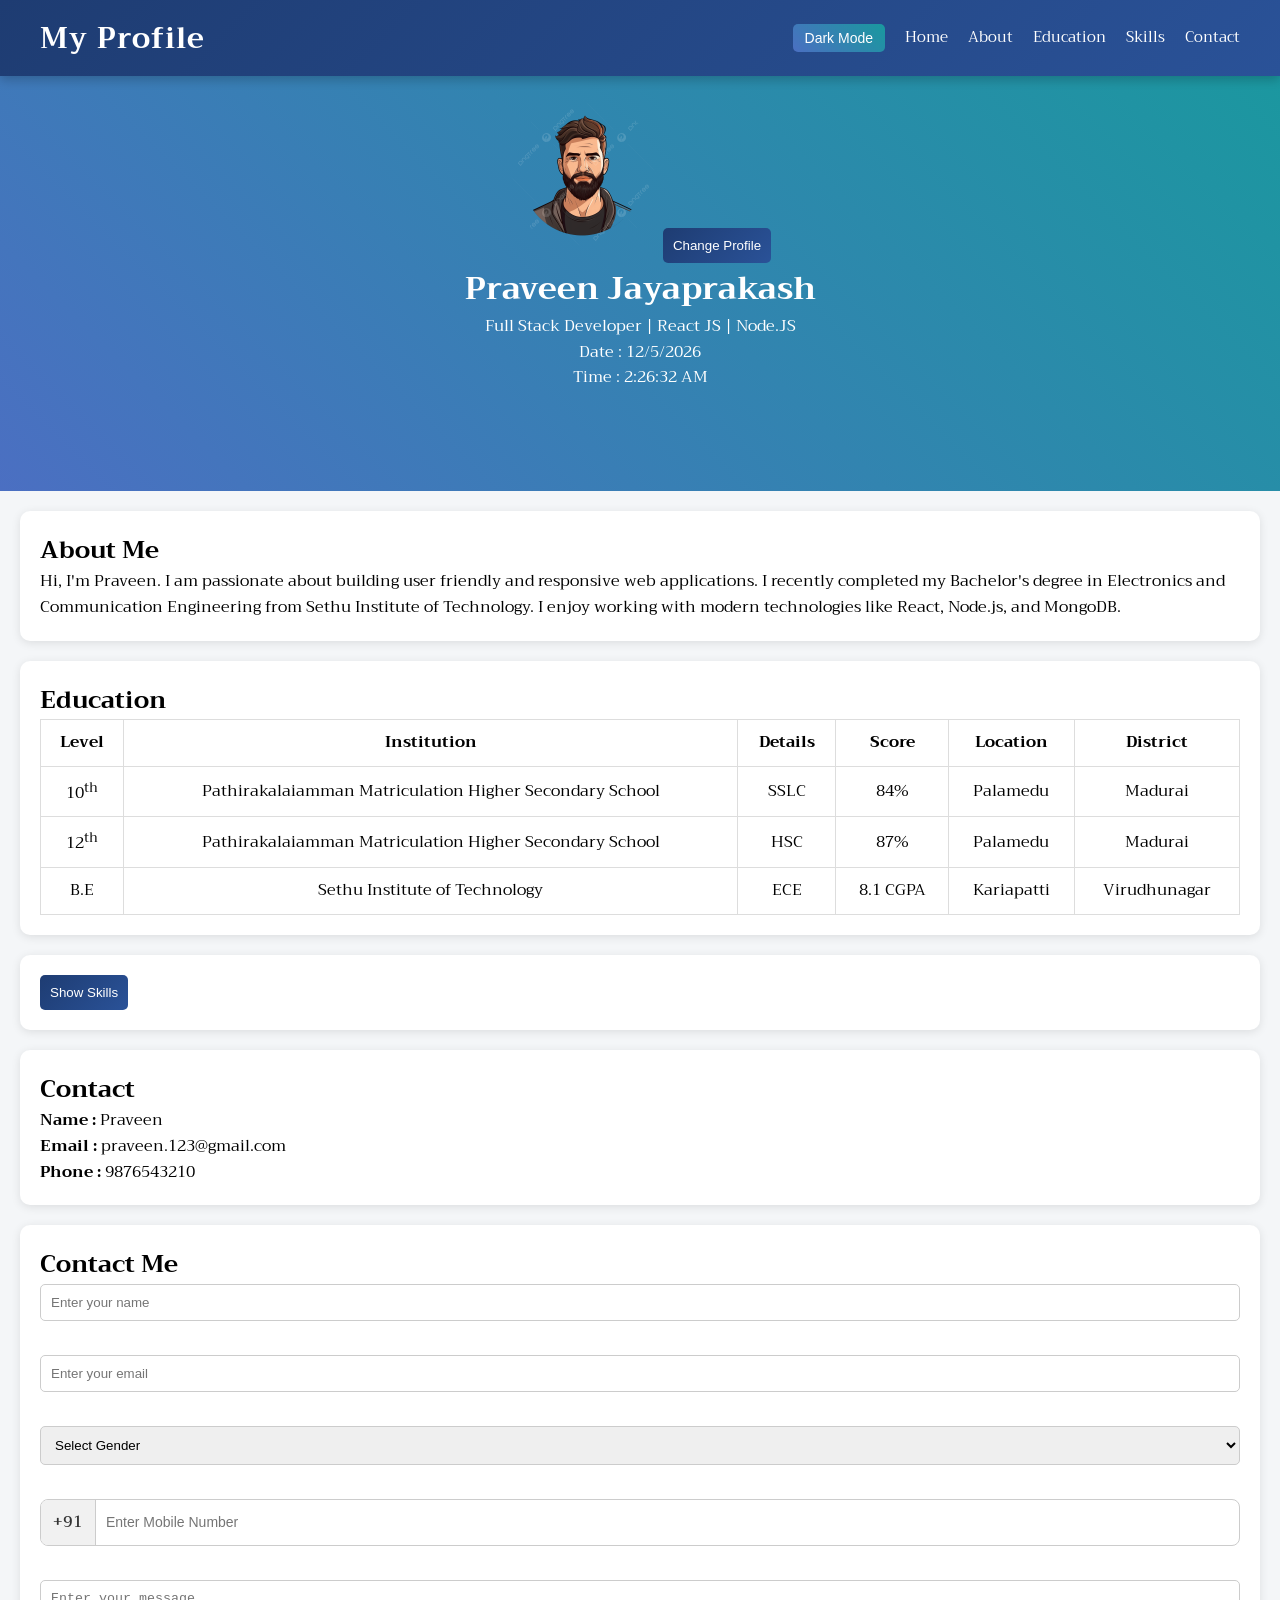
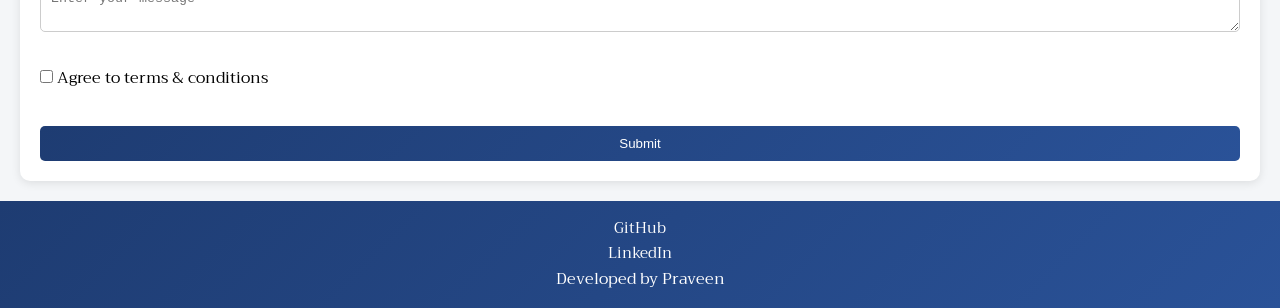
<file: profilepage/index.html>
<!DOCTYPE html>
<html lang="en">

<head>
    <meta charset="UTF-8">
    <meta name="viewport" content="width=device-width, initial-scale=1.0">
    <title>Praveen Jayaprakash | Profilepage</title>
    <link rel="icon" type="image/png" href="./assets/avatar.png">
    <link rel="stylesheet" href="./style.css">
    <link rel="stylesheet" href="https://fonts.googleapis.com/css?family=Trirong">
</head>

<body id="body">

    <!-- header -->
    <header>
        <!-- navbar -->
        <nav class="navbar">
            <h2>
                <a href="#hero">My Profile</a>
            </h2>

            <!-- toggle button -->
            <input type="checkbox" id="menu-toggle">

            <label for="menu-toggle" class="menu-icon">
                <span></span>
                <span></span>
                <span></span>
            </label>

            <ul>
                <li>
                    <button onclick="changemode()" id="darkmodebutton">Dark Mode</button>
                </li>
                <li><a href="#hero">Home</a></li>
                <li><a href="#about">About</a></li>
                <li><a href="#education">Education</a></li>
                <li><a href="#skills">Skills</a></li>
                <li><a href="#contact">Contact</a></li>
            </ul>
        </nav>

        <!-- hero -->
        <div class="hero" id="hero">
            <img src="./assets/avatar.png" alt="Profile image" class="avatar" id="avatarimage">
            <button onclick="changeprofile()">Change Profile</button>
            <h1>Praveen Jayaprakash</h1>
            <p>Full Stack Developer | React JS | Node.JS</p>
            <p>
                Date : <span id="date"></span>
            </p>
            <p>
                Time : <span id="time"></span>
            </p>
        </div>
    </header>

    <!-- about -->
    <section class="card" id="about">
        <h2>About Me</h2>
        <p>
            Hi, I'm Praveen. I am passionate about building user friendly and responsive web applications.
            I recently completed my Bachelor's degree in Electronics and Communication Engineering from
            Sethu Institute of Technology. I enjoy working with modern technologies like React, Node.js,
            and MongoDB.
        </p>
    </section>

    <!-- education -->
    <section class="card" id="education">
        <h2>Education</h2>
        <div class="table-container">
            <table>
                <tr>
                    <th>Level</th>
                    <th>Institution</th>
                    <th>Details</th>
                    <th>Score</th>
                    <th>Location</th>
                    <th>District</th>
                </tr>
                <tr>
                    <td>10<sup>th</sup></td>
                    <td>Pathirakalaiamman Matriculation Higher Secondary School</td>
                    <td>SSLC</td>
                    <td>84%</td>
                    <td>Palamedu</td>
                    <td>Madurai</td>
                </tr>
                <tr>
                    <td>12<sup>th</sup></td>
                    <td>Pathirakalaiamman Matriculation Higher Secondary School</td>
                    <td>HSC</td>
                    <td>87%</td>
                    <td>Palamedu</td>
                    <td>Madurai</td>
                </tr>
                <tr>
                    <td>B.E</td>
                    <td>Sethu Institute of Technology</td>
                    <td>ECE</td>
                    <td>8.1 CGPA</td>
                    <td>Kariapatti</td>
                    <td>Virudhunagar</td>
                </tr>
            </table>
        </div>
    </section>

    <!-- skills -->
    <section class="card">
        <button onclick="toggleskills();" id="skillbutton">Show Skills</button>
    </section>
    <section class="card" id="skills">
        <h2>Skills</h2>
        <div class="skills">
            <div>
                <h3>Frontend</h3>
                <p>HTML, CSS, JavaScript, React JS</p>
            </div>
            <div>
                <h3>Backend</h3>
                <p>Node.JS, Express.JS</p>
            </div>
            <div>
                <h3>Database</h3>
                <p>MySQL, MongoDB</p>
            </div>
        </div>
    </section>

    <!-- contact -->
    <section class="card" id="contact">
        <h2>Contact</h2>
        <p><strong>Name :</strong> Praveen</p>
        <p><strong>Email :</strong> praveen.123@gmail.com</p>
        <p><strong>Phone :</strong> 9876543210</p>
    </section>

    <!-- help form -->
    <section class="card">
        <h2>Contact Me</h2>
        <form id="contactform">

            <input type="text" placeholder="Enter your name" id="name">
            <small class="error" id="nameerror"></small>

            <input type="email" placeholder="Enter your email" id="email">
            <small class="error" id="emailerror"></small>

            <select id="gender">
                <option value="">Select Gender</option>
                <option>Male</option>
                <option>Female</option>
            </select>
            <small class="error" id="gendererror"></small>

            <div class="parentmobile">
                <span class="code">+91</span>
                <input type="tel" placeholder="Enter Mobile Number" id="mobile" maxlength="10">
            </div>
            <small class="error" id="mobileerror"></small>


            <textarea placeholder="Enter your message" id="message"></textarea>
            <small class="error" id="messageerror"></small>

            <label>
                <input type="checkbox" id="terms"> Agree to terms & conditions
            </label>
            <small class="error" id="termserror"></small>

            <button type="submit">Submit</button>

        </form>
    </section>

    <!-- footer -->
    <footer>
        <ul>
            <li><a href="https://github.com/dashboard" target="_blank">GitHub</a></li>
            <li><a href="https://www.linkedin.com/in/praveen-j19/" target="_blank">LinkedIn</a></li>
        </ul>
        <p>Developed by Praveen</p>
    </footer>
    <script src="./script.js"></script>

</body>

</html>
</file>
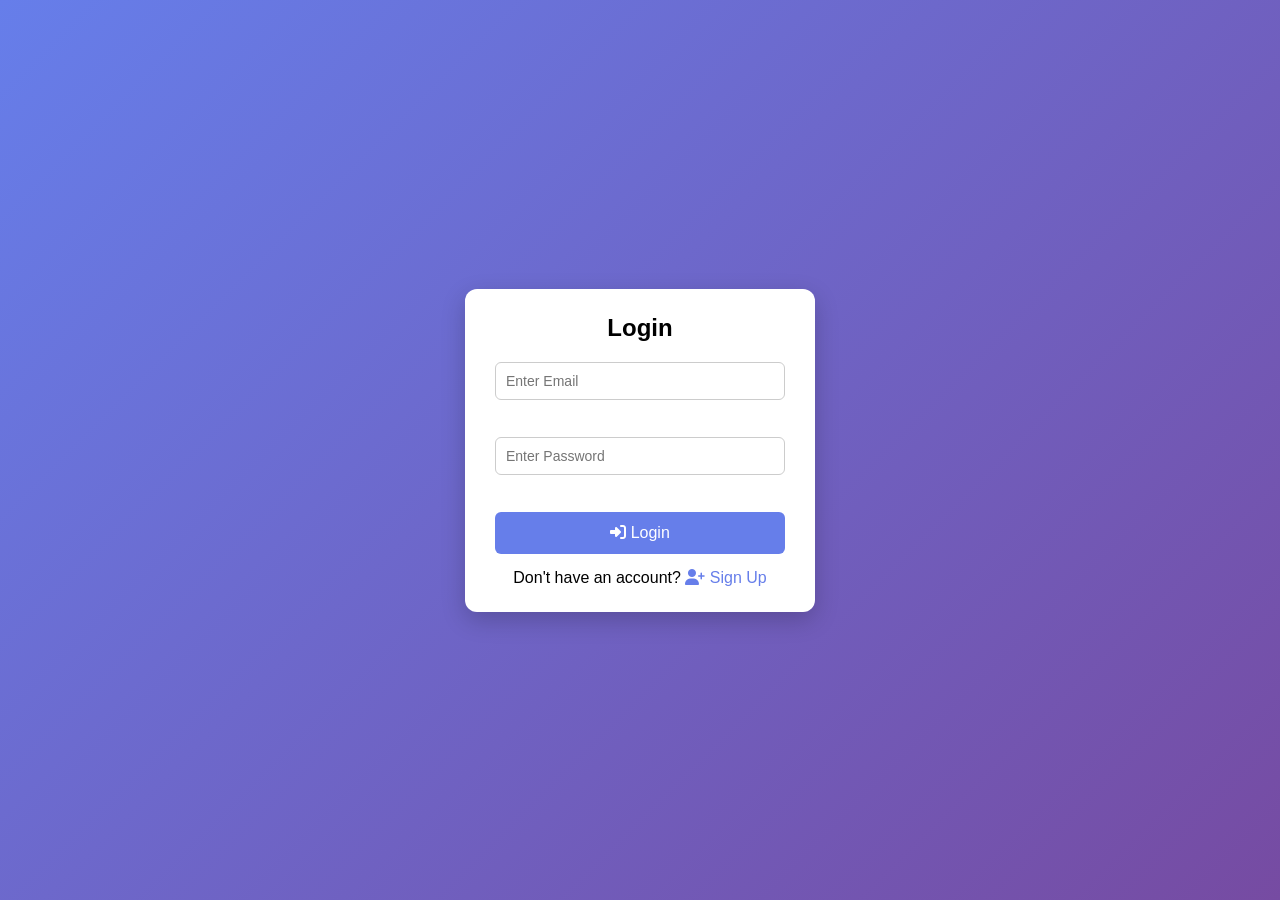
<file: signup_and_login/add/index.html>
<!DOCTYPE html>
<html lang="en">

<head>
    <meta charset="UTF-8">
    <meta name="viewport" content="width=device-width, initial-scale=1.0">
    <!-- external css -->
    <link rel="stylesheet" href="./style.css">
    
    <title>Add New Page</title>
</head>

<body>

    <!-- main container -->
    <div class="main">
        <h2>Add New User</h2>

        <!-- form -->
        <form id="addForm" novalidate>

            <!-- first name -->
            <div>
                <input type="text" placeholder="First Name" id="firstName">
            </div>
            <p id="firstNameError"></p>

            <!-- last name -->
            <div>
                <input type="text" placeholder="Last Name" id="lastName">
            </div>
            <p id="lastNameError"></p>

            <!-- email -->
            <div>
                <input type="email" placeholder="Email" id="email">
            </div>
            <p id="emailError"></p>

            <!-- mobile number -->
            <div>
                <label for="mobile">+1</label>
                <input type="tel" placeholder="Mobile" id="mobile">
            </div>
            <p id="mobileError"></p>

            <!-- shift selection -->
            <div>
                <select id="shift">
                    <option value="">Select Shift</option>
                    <option value="AM">AM</option>
                    <option value="PM">PM</option>
                </select>
            </div>
            <p id="shiftError"></p>

            <!-- gender selection -->
            <div>
                <select id="gender">
                    <option value="">Select Gender</option>
                    <option value="Male">Male</option>
                    <option value="Female">Female</option>
                </select>
            </div>
            <p id="genderError"></p>

            <!-- role / job Title -->
            <div>
                <input type="text" placeholder="Job Title / Role" id="role">
            </div>
            <p id="roleError"></p>

            <!-- password -->
            <div>
                <input type="password" placeholder="Password" id="password">
            </div>
            <p id="passwordError"></p>

            <!-- confirm-password -->
            <div>
                <input type="password" placeholder="Confirm Password" id="confirmPassword">
            </div>
            <p id="confirmPasswordError"></p>

            <!-- terms -->
            <div class="mainTerms">
                <div class="termsRow">
                    <input type="checkbox" id="terms">
                    <label for="terms">Terms & Conditions</label>
                </div>
                <p id="termsError"></p>
            </div>

            <!-- submit button -->
            <button type="submit">Add</button>
        </form>

        <!-- link -->
        <div class="link">
            <a href="/signup_and_login/dashboard/index.html">Go To User Dashboard</a>
        </div>
    </div>

    <!-- external js -->
    <script src="./script.js"></script>
</body>

</html>
</file>
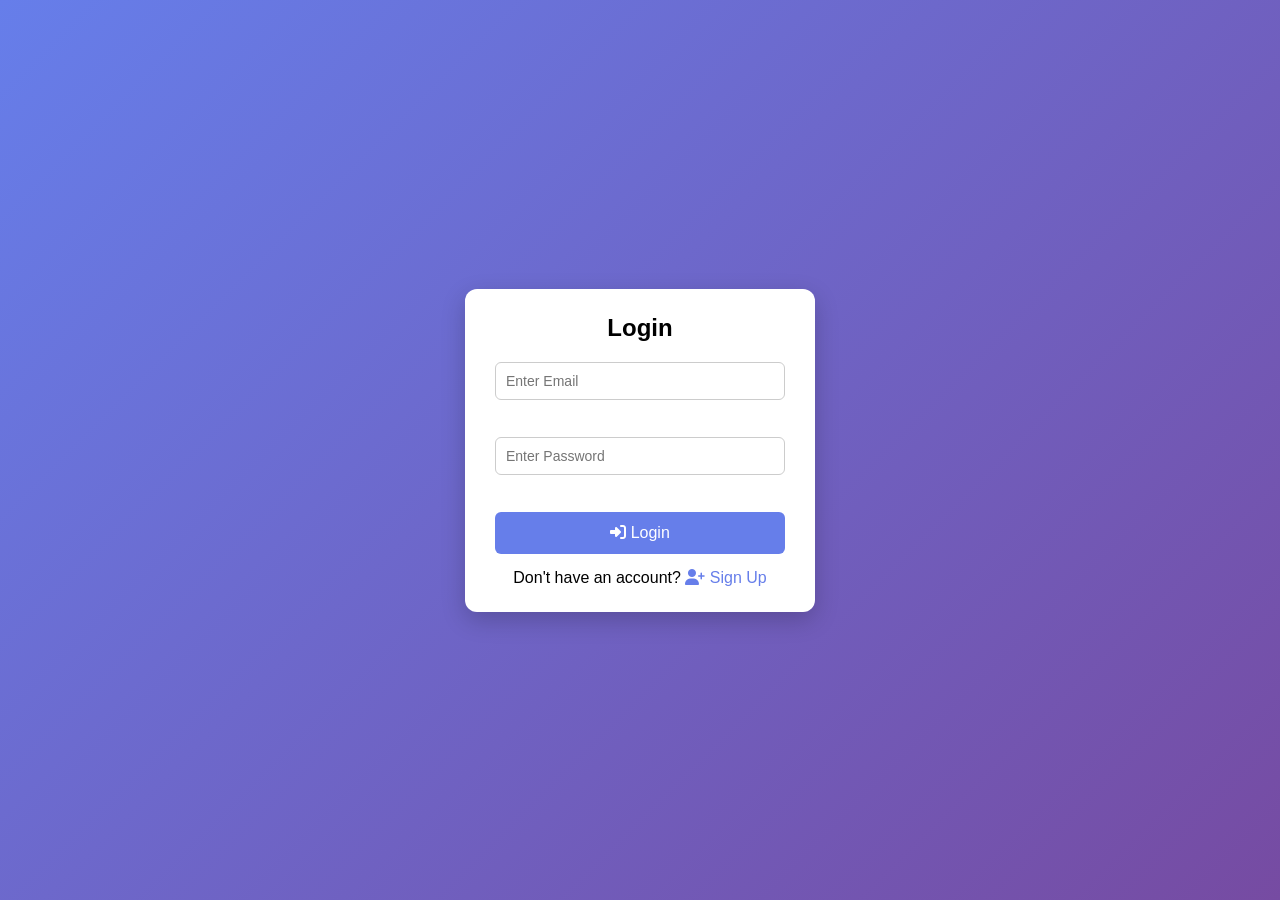
<file: signup_and_login/dashboard/index.html>
<!DOCTYPE html>
<html lang="en">

<head>
    <meta charset="UTF-8">
    <meta name="viewport" content="width=device-width, initial-scale=1.0">
    <title>User Management System</title>
    <!-- fontawesome link -->
    <link rel="stylesheet" href="https://cdnjs.cloudflare.com/ajax/libs/font-awesome/6.5.0/css/all.min.css">
    <!-- external css -->
    <link rel="stylesheet" href="./style.css">
</head>

<body>
    <!-- total container -->
    <div class="container">
        <!-- headerRow -->
        <header class="headerRow">
            <!-- welcomeMessage -->
            <h2 id="welcomeMessage">
                
            </h2>
            <!-- logoutButton -->
            <button id="logoutButton">
                <i class="fa-solid fa-right-from-bracket"></i> Logout
            </button>
        </header>

        <!-- topBar -->
        <div class="topBar">
            <div class="left">
                <!-- addUserButton -->
                <button id="addUserButton">
                    <i class="fa-solid fa-plus"></i> Add New User
                </button>
            </div>

            <div class="center">
                <div class="inputGroup">
                    <i class="fa-solid fa-magnifying-glass"></i>
                    <input type="search" placeholder="Search by Name, Email, or Mobile Number" id="search">
                </div>

                <!-- selectShift -->
                <select id="selectShift">
                    <option value="">All Shifts</option>
                    <option value="AM">AM Shift</option>
                    <option value="PM">PM Shift</option>
                </select>

                <!-- selectGender -->
                <select id="selectGender">
                    <option value="">All Genders</option>
                    <option value="Male">Male</option>
                    <option value="Female">Female</option>
                </select>

                <!-- selectSort -->
                <div class="dropdown">
                    <button class="dropdownButton" id="dropdownButton">
                        <i class="fa-solid fa-filter"></i>
                        Sort By
                    </button>

                    <div id="dropdownContent" class="dropDownContent">
                        <label>
                            <input type="checkbox" value="nameAscending"> Name Ascending
                        </label>
                        <label>
                            <input type="checkbox" value="nameDescending"> Name Descending
                        </label>
                        <label>
                            <input type="checkbox" value="emailAscending"> Email Ascending
                        </label>
                        <label>
                            <input type="checkbox" value="emailDescending"> Email Descending
                        </label>
                    </div>
                </div>

                <!-- buttonGroup -->
                <div class="buttonGroup">
                    <button id="searchButton">Apply</button>
                    <button id="clearButton">Clear</button>
                </div>
            </div>
        </div>
        <!-- noData (comes as dynamic) -->
        <h2 id="noData"></h2>

        <!-- cardContainer -->
        <div id="userList" class="cardContainer"></div>
        <!-- pagination -->
        <div id="pagination"></div>
    </div>


    <!-- delete confimation modal -->
    <div id="mainModal" class="mainModal">
        <div class="modalContent">

            <div class="modalHeader">
                <h2>Delete Confirmation</h2>
            </div>

            <div class="modalBody">
                <h3>Are You Sure Want to Delete ?</h3>
            </div>

            <div class="modalFooter">
                <button id="okModalButton">Ok</button>
                <button id="closeModalButton">Close</button>
            </div>

        </div>
    </div>

    <!-- View Modal -->

    <!-- Modal -->
    <div id="userModal" class="userModal">
        <div class="contentModal">

            <div class="headerModal">
                <h2>User Details</h2>
            </div>

            <div class="userModalBody" id="userModalBody">
                <!-- user data comes from dynamic -->
            </div>

            <div class="footerModal">
                <button id="modalClose">Close</button>
            </div>

        </div>
    </div>
    <script src="./script.js"></script>
</body>

</html>
</file>
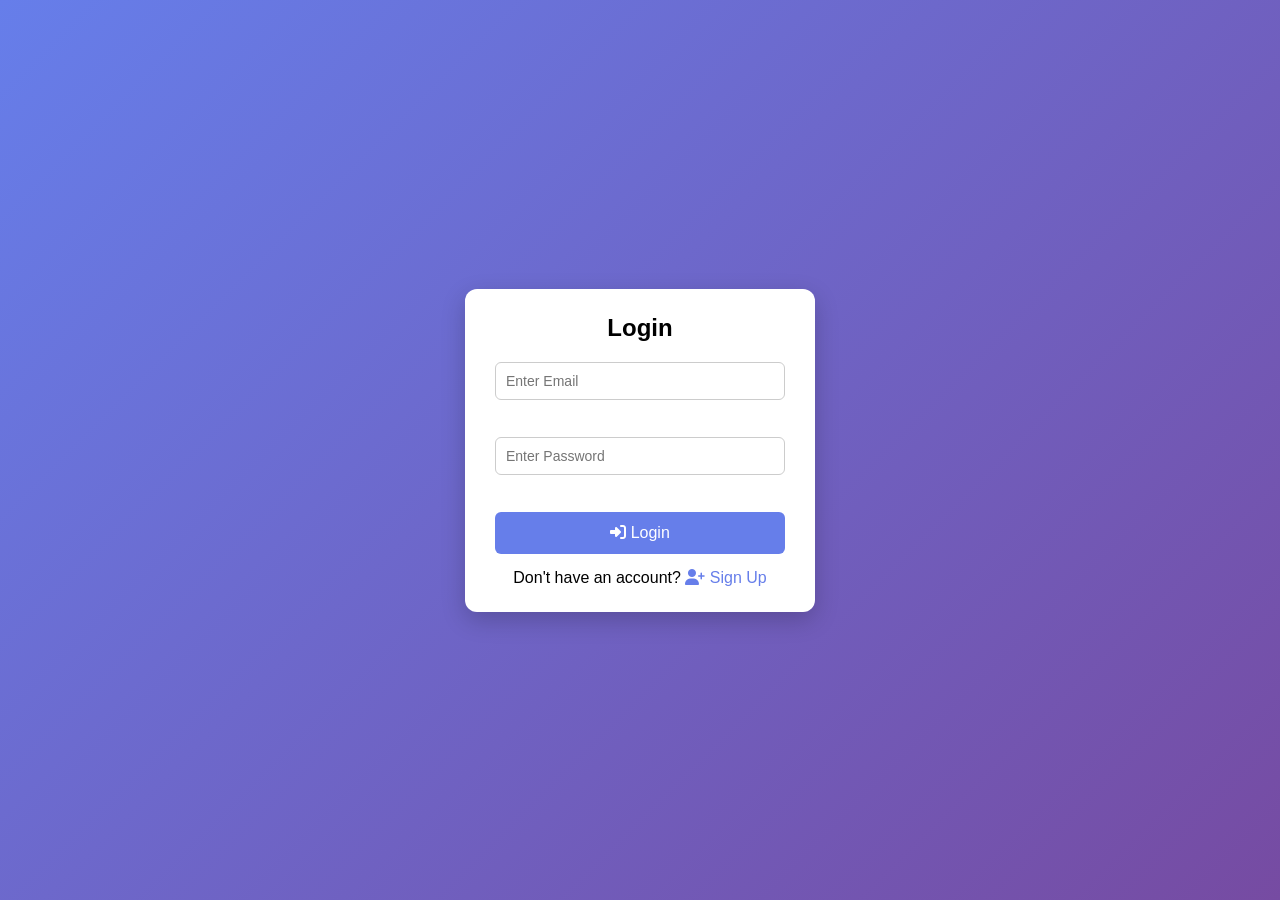
<file: signup_and_login/edit/index.html>
<!DOCTYPE html>
<html lang="en">

<head>
    <meta charset="UTF-8">
    <meta name="viewport" content="width=device-width, initial-scale=1.0">

    <!-- external css -->
    <link rel="stylesheet" href="./style.css">

    <title>Edit User Page</title>
</head>

<body>

    <!-- main container -->
    <div class="main">
        <h2>Edit User</h2>

        <!-- edit form -->
        <form id="editForm" novalidate>

            <!-- First name -->
            <div>
                <input type="text" placeholder="First Name" id="firstName">
            </div>
            <p id="firstNameError"></p>

            <!-- Last name -->
            <div>
                <input type="text" placeholder="Last Name" id="lastName">
            </div>
            <p id="lastNameError"></p>

            <!-- email -->
            <div>
                <input type="email" placeholder="Email" id="email">
            </div>
            <p id="emailError"></p>

            <!-- mobile -->
            <div>
                <label for="mobile">+1</label>
                <input type="tel" placeholder="Mobile" id="mobile">
            </div>
            <p id="mobileError"></p>

            <!-- shift selection -->
            <div>
                <select id="shift">
                    <option value="">Select Shift</option>
                    <option value="AM">AM</option>
                    <option value="PM">PM</option>
                </select>
            </div>
            <p id="shiftError"></p>

            <!-- gender selection -->
            <div>
                <select id="gender">
                    <option value="">Select Gender</option>
                    <option value="Male">Male</option>
                    <option value="Female">Female</option>
                </select>
            </div>
            <p id="genderError"></p>

            <!-- role -->
            <div>
                <input type="text" placeholder="Job Title / Role" id="role">
            </div>
            <p id="roleError"></p>

            <!-- password -->
            <div>
                <input type="password" placeholder="Password" id="password">
            </div>
            <p id="passwordError"></p>

            <!-- confirm-password -->
            <div>
                <input type="password" placeholder="Confirm Password" id="confirmPassword">
            </div>
            <p id="confirmPasswordError"></p>

            <!-- terms -->
            <div class="mainTerms">
                <div class="termsRow">
                    <input type="checkbox" id="terms">
                    <label for="terms">Terms & Conditions</label>
                </div>
                <p id="termsError"></p>
            </div>

            <!-- submit button -->
            <button type="submit">Update</button>
        </form>

        <!-- link -->
        <div class="link">
            <button id="goToDashboardButton">Go To User Dashboard</button>
        </div>
    </div>

    <!-- external js -->
    <script src="./script.js"></script>

</body>

</html>
</file>
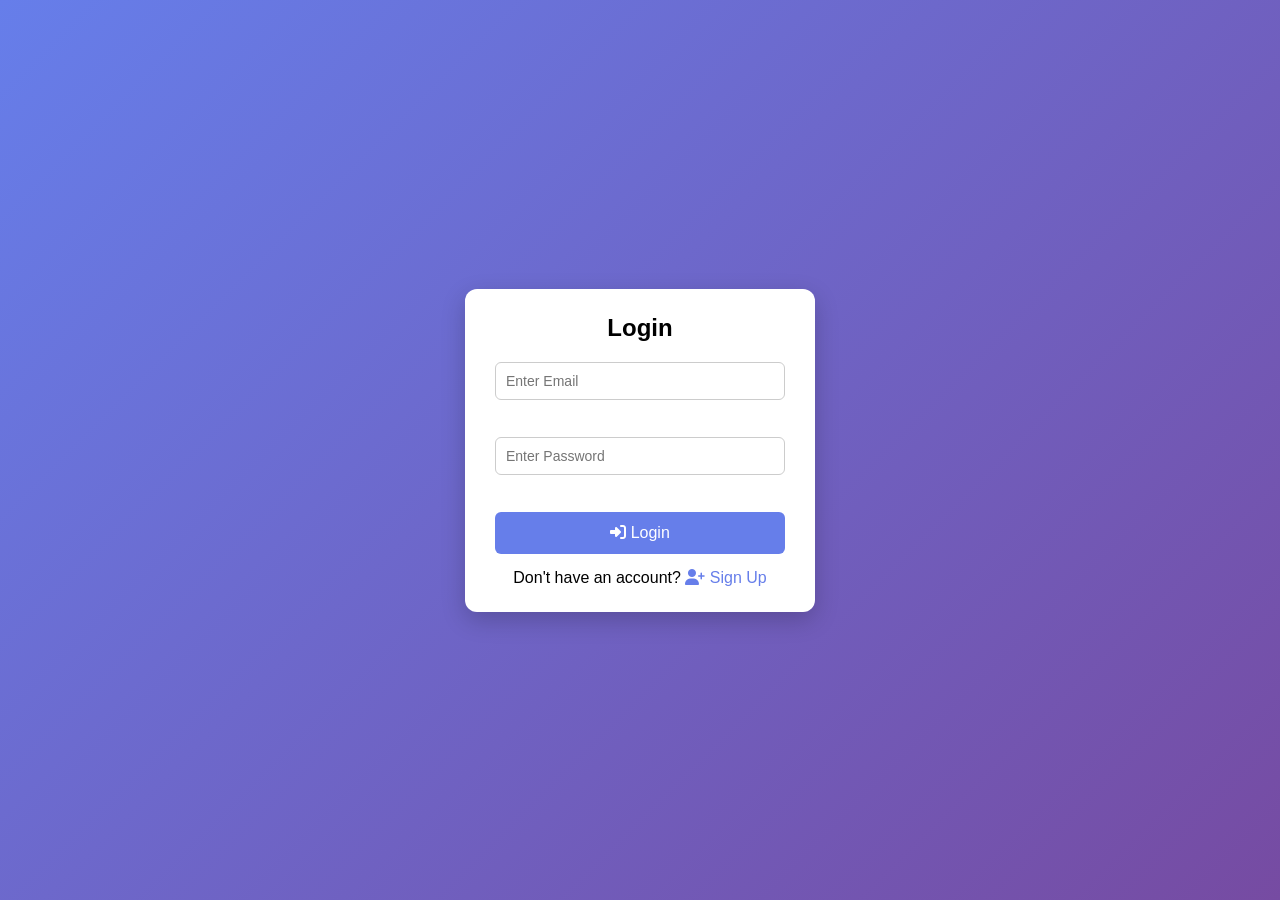
<file: signup_and_login/login/index.html>
<!DOCTYPE html>
<html lang="en">

<head>
    <meta charset="UTF-8">
    <meta name="viewport" content="width=device-width, initial-scale=1.0">
    <!-- fontawesome link -->
    <link rel="stylesheet" href="https://cdnjs.cloudflare.com/ajax/libs/font-awesome/6.5.0/css/all.min.css">

    <!-- external css -->
    <link rel="stylesheet" href="./style.css">

    <title>Login Page</title>
</head>

<body>

    <!-- loginform container -->
    <div class="loginForm">

        <!-- heading -->
        <h2>Login</h2>

        <!-- login form -->
        <form id="loginForm" novalidate>

            <!-- email -->
            <div class="inputGroup">
                <input type="email" placeholder="Enter Email" id="email">
                <p id="emailError"></p>
            </div>

            <!-- password -->
            <div class="inputGroup">
                <input type="password" placeholder="Enter Password" id="password">
                <p id="passwordError"></p>
            </div>

            <!-- submit button -->
            <button type="submit">
                <i class="fa-solid fa-right-to-bracket"></i>
                Login
            </button>

        </form>

        <!-- link -->
        <div class="link">
            Don't have an account?
            <a href="/signup_and_login/signup/index.html">
                <i class="fa-solid fa-user-plus"></i>
                Sign Up
            </a>
        </div>

    </div>

    <!-- external js -->
    <script src="./script.js"></script>

</body>

</html>
</file>
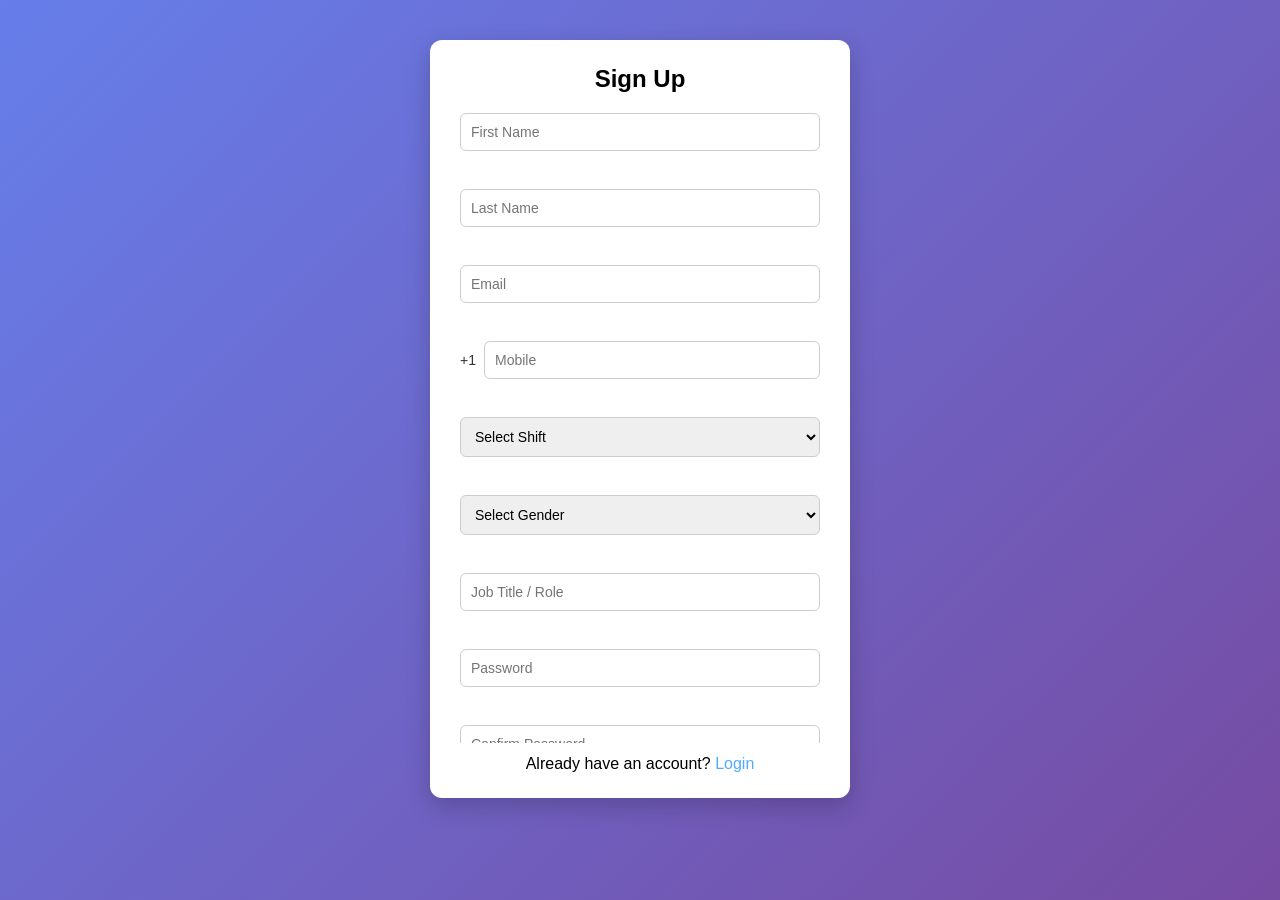
<file: signup_and_login/signup/index.html>
<!DOCTYPE html>
<html lang="en">

<head>
    <meta charset="UTF-8">
    <meta name="viewport" content="width=device-width, initial-scale=1.0">
    <!-- fontawesome link -->
    <link rel="stylesheet" href="https://cdnjs.cloudflare.com/ajax/libs/font-awesome/6.5.0/css/all.min.css">


    <!-- external css -->
    <link rel="stylesheet" href="./style.css">

    <title>Signup Page</title>
</head>

<body>

    <!-- main container -->
    <div class="main">

        <h2>Sign Up</h2>

        <!-- signup form -->
        <form id="signupForm" novalidate>

            <!-- first name -->
            <div class="inputGroup">
                <input type="text" placeholder="First Name" id="firstName">
            </div>
            <p id="firstNameError"></p>

            <!-- last name -->
            <div class="inputGroup">
                <input type="text" placeholder="Last Name" id="lastName">
            </div>
            <p id="lastNameError"></p>

            <!-- email -->
            <div class="inputGroup">
                <input type="email" placeholder="Email" id="email">
            </div>
            <p id="emailError"></p>

            <!-- mobile -->
            <div class="inputGroup">
                <label for="mobile">+1</label>
                <input type="tel" placeholder="Mobile" id="mobile">
            </div>
            <p id="mobileError"></p>

            <!-- shift -->
            <div class="inputGroup">
                <select id="shift">
                    <option value="">Select Shift</option>
                    <option value="AM">AM</option>
                    <option value="PM">PM</option>
                </select>
            </div>
            <p id="shiftError"></p>

            <!-- gender -->
            <div class="inputGroup">
                <select id="gender">
                    <option value="">Select Gender</option>
                    <option value="Male">Male</option>
                    <option value="Female">Female</option>
                </select>
            </div>
            <p id="genderError"></p>

            <!-- role -->
            <div class="inputGroup">
                <input type="text" placeholder="Job Title / Role" id="role">
            </div>
            <p id="roleError"></p>

            <!-- password -->
            <div class="inputGroup">
                <input type="password" placeholder="Password" id="password">
            </div>
            <p id="passwordError"></p>

            <!-- confirm-password -->
            <div class="inputGroup">
                <input type="password" placeholder="Confirm Password" id="confirmPassword">
            </div>
            <p id="confirmPasswordError"></p>

            <!-- terms -->
            <div class="mainTerms">
                <div class="termsRow">
                    <input type="checkbox" id="terms">
                    <label for="terms">Terms & Conditions</label>
                </div>
                <p id="termsError"></p>
            </div>

            <!-- submit button -->
            <button type="submit">
                <i class="fa-solid fa-arrow-right-to-bracket"></i>
                Register
            </button>

        </form>

        <!-- link -->
        <div class="link">
            Already have an account?
            <a href="/signup_and_login/login/index.html">Login</a>
        </div>

    </div>

    <!-- external js -->
    <script src="./script.js"></script>

</body>

</html>
</file>
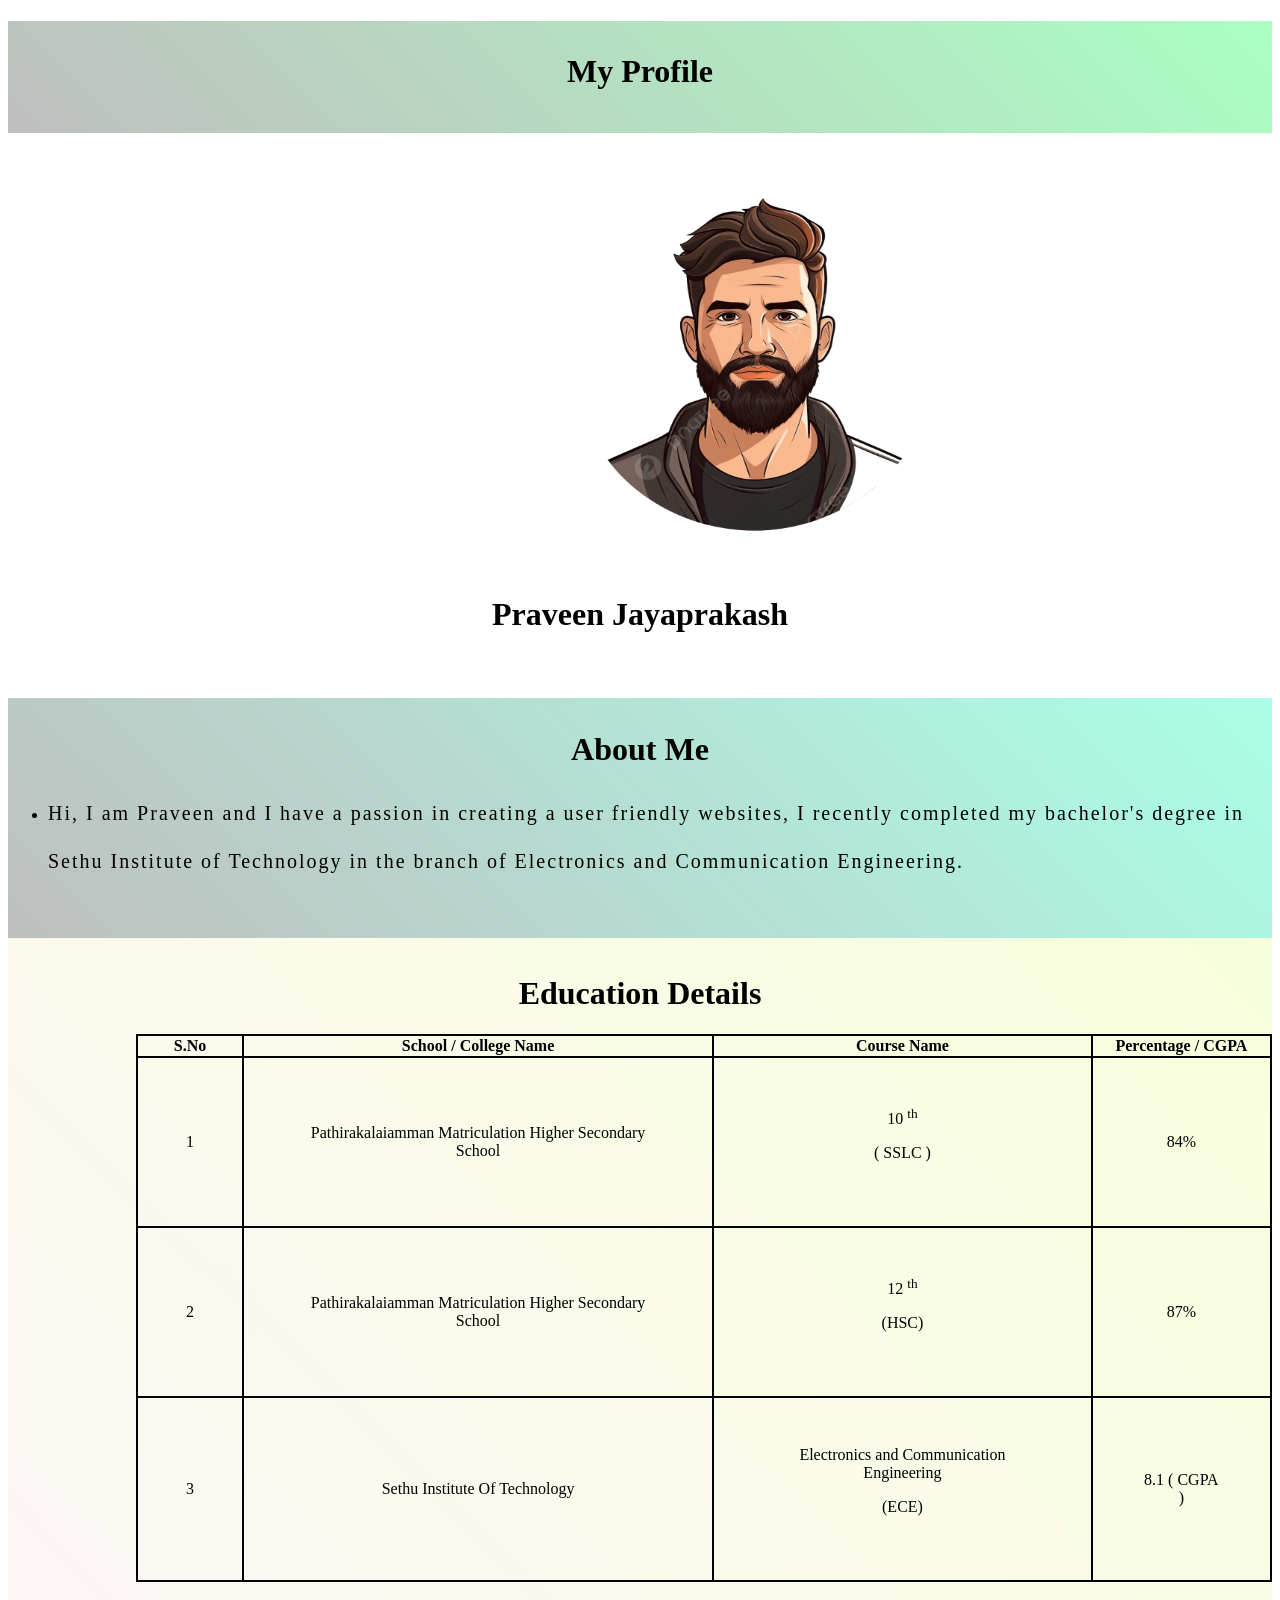
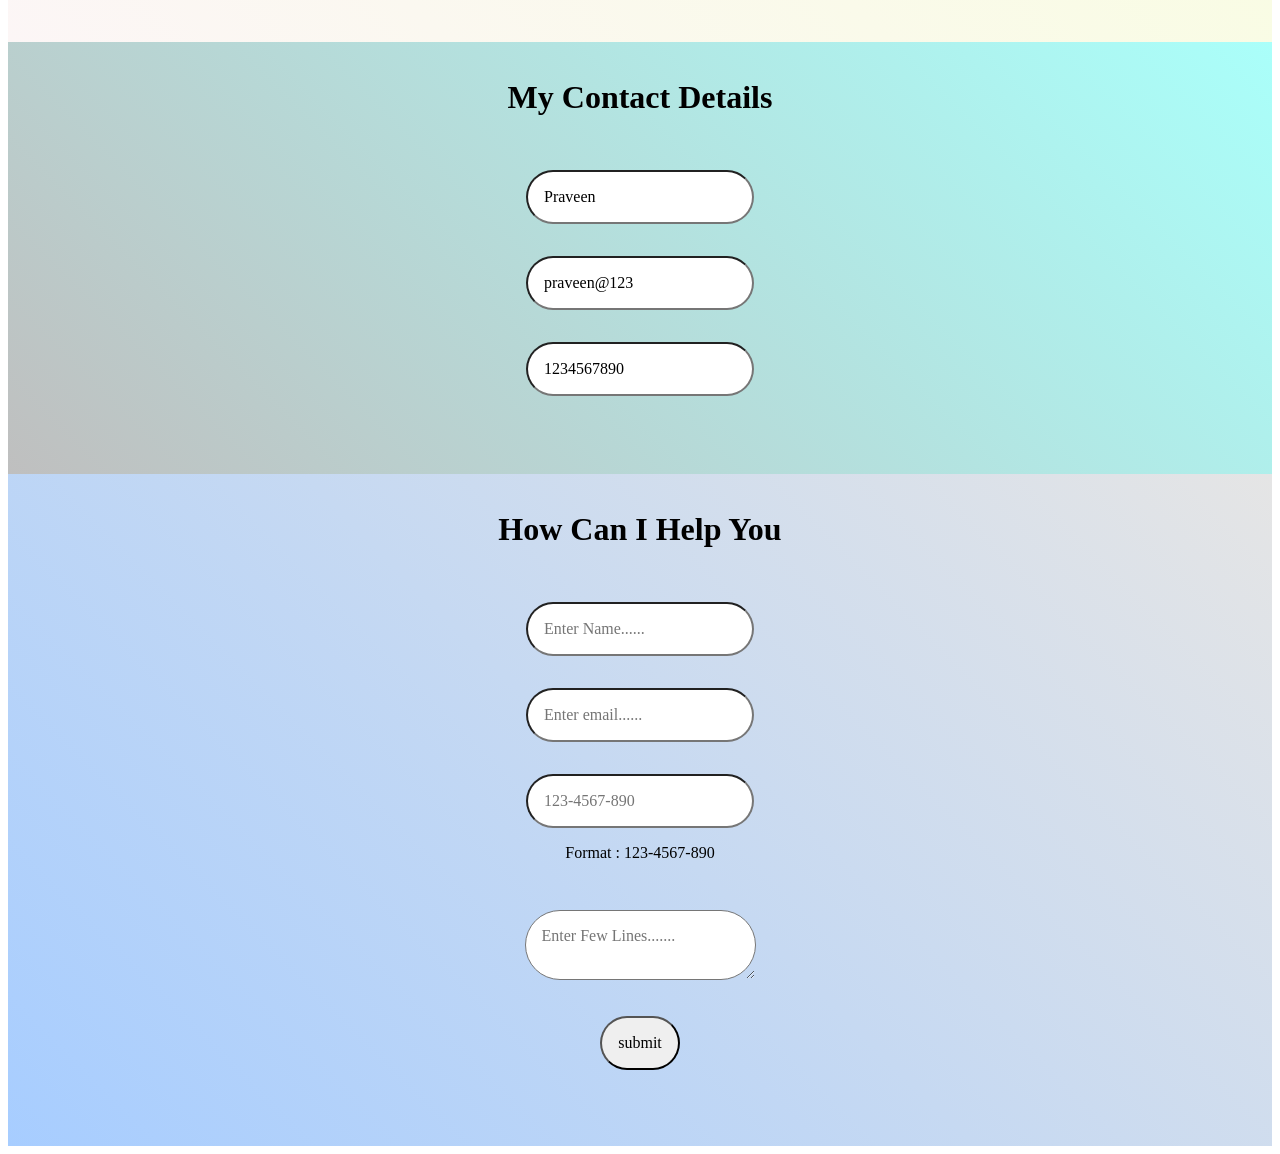
<file: day_1.html>
<!DOCTYPE html>
<html lang="en">

<head>
    <meta charset="UTF-8">
    <meta name="viewport" content="width=device-width, initial-scale=1.0">
    <title>My Profile</title>
    <style>
        body {
            font-family: cursive;
        }

        h1 {
            text-align: center;
        }

        .avatar {
            margin-left: 33rem;
            height: 26rem;
            width: 28rem;
        }

        li p {
            letter-spacing: 2px;
            line-height: 3rem;
        }

        table {
            margin-left: 8rem;
        }

        table,
        tr,
        th,
        td {
            border: 2px solid black;
            border-collapse: collapse;
        }

        tr,
        td {
            padding: 3rem;
        }

        td,
        th {
            text-align: center;
        }

        input,
        textarea {
            padding: 1rem;
            font-size: 1rem;
            font-family: cursive;
            border-radius: 20rem;
            margin-top: 2rem;
        }
    </style>
</head>

<body>
    <div>
        <div style="background: linear-gradient(45deg, #bfbfbf, #aaffc2);">
            <h1 style="height: 5rem;padding-top: 2rem;">My Profile</h1>
        </div>
        <img src="./assets/avatar.png" alt="profile image" class="avatar">
        <div>
            <h1 style="height: 5rem;">Praveen Jayaprakash </h1>
        </div>  
    </div>
    <div style="background: linear-gradient(45deg, #bfbfbf, #aaffe7);height: 15rem;">
        <h1 style="padding-top: 33px;">About Me</h1>
        <ul>
            <li>
                <p style="font-size: 20px;">
                    Hi, I am Praveen and I have a passion in creating a user friendly websites, I recently completed my
                    bachelor's degree in Sethu Institute of Technology in the branch of Electronics and Communication
                    Engineering.
                </p>
            </li>
        </ul>
    </div>
    <div style="background: linear-gradient(45deg, #fcf6f6, #edffaa6b);height: 43rem;padding-top: 1rem;">
        <h1>Education Details</h1>
        <table>
            <tr>
                <th>S.No</th>
                <th>School / College Name</th>
                <th>Course Name</th>
                <th>Percentage / CGPA</th>
            </tr>
            <tr>
                <td>1</td>
                <td>Pathirakalaiamman Matriculation Higher Secondary School</td>
                <td>
                    10
                    <sup>th</sup>
                    <br>
                    <p>( SSLC )</p>
                </td>
                <td>
                    84%
                </td>
            </tr>
            <tr>
                <td>2</td>
                <td>Pathirakalaiamman Matriculation Higher Secondary School</td>
                <td>
                    12
                    <sup>th</sup>
                    <br>
                    <p>(HSC)</p>
                </td>
                <td>
                    87%
                </td>
            </tr>
            <tr>
                <td>3</td>
                <td>Sethu Institute Of Technology</td>
                <td>
                    Electronics and Communication Engineering
                    <br>
                    <p>(ECE)</p>
                </td>
                <td>
                    8.1 ( CGPA )
                </td>
            </tr>
        </table>
    </div>
    <div style="background: linear-gradient(45deg, #bfbfbf, #aafffa);height: 26rem;padding-top: 1rem;">
        <h1>My Contact Details</h1>
        <div style="text-align: center;">
            <form>
                <input type="text" id="name" value="Praveen" readonly>
                <br>
                <input type="email" id="email" value="praveen@123" readonly>
                <br>
                <input type="text" id="mobile" value="1234567890" readonly>

            </form>
        </div>
    </div>
    <div style="background: linear-gradient(45deg, #a7cdff, #e5e5e5);height: 41rem;padding-top: 1rem;">
        <h1>How Can I Help You</h1>
        <div style="text-align: center;">
            <form method="get">
                <input type="text" id="name" name="name" placeholder="Enter Name......" required>
                <br>
                <input type="email" id="email" name="email" placeholder="Enter email......" required>
                <br>
                <input type="tel" id="mobile" name="mobile" placeholder="123-4567-890"
                    pattern="[0-9]{3}-[0-9]{4}-[0-9]{3}">
                <p>Format : 123-4567-890 </p>
                <textarea name="message" placeholder="Enter Few Lines......."></textarea>
                <br>
                <input type="submit" value="submit">
            </form>
        </div>
    </div>
</body>

</html>
</file>
<file: profilepage/style.css>
* {
    margin: 0;
    padding: 0;
    box-sizing: border-box;
}

body {
    font-family: "Trirong", serif;
    background: #f4f6f8;
    line-height: 1.6;
    overflow-x: hidden;
}

/* navbar */
.navbar {
    display: flex;
    justify-content: space-between;
    align-items: center;
    padding: 15px 40px;
    background: linear-gradient(135deg, #1e3c72, #2a5298);
    color: white;
    position: fixed;
    top: 0;
    left: 0;
    width: 100%;
    z-index: 1000;
    box-shadow: 0 4px 10px rgba(0, 0, 0, 0.2);
    box-sizing: border-box;
}

.navbar h2 a {
    color: white;
    text-decoration: none;
    font-size: larger;
    font-weight: bold;
    letter-spacing: 1px;
}

.navbar ul {
    display: flex;
    align-items: center;
    list-style: none;
    gap: 20px;
}

.navbar ul li button {
    background: linear-gradient(45deg, #4b6fc2, #19999e);
    padding: 6px 12px;
    font-size: 14px;
    border-radius: 5px;
    white-space: nowrap;
}

.navbar a {
    color: white;
    text-decoration: none;
    font-size: 15px;
    position: relative;
    transition: 0.3s ease;
}

.navbar h2 a:hover {
    color: #00c6ff;
}

.navbar ul li a:hover {
    color: #00c6ff;
    border-bottom: 2px solid#00c6ff;
}

/* toggle button*/
#menu-toggle {
    display: none;
}

.menu-icon {
    display: none;
    flex-direction: column;
    cursor: pointer;
    margin-left: auto;
}

.menu-icon span {
    width: 25px;
    height: 3px;
    background: white;
    margin: 4px 0;
    transition: 0.3s;
}

/* hero */
.hero {
    text-align: center;
    padding: 100px;
    background: linear-gradient(45deg, #4b6fc2, #19999e);
    color: white;
}

.avatar {
    width: 150px;
    height: 150px;
    object-fit: contain;
    border-radius: 50%;
    opacity: 0;
    transform: translateY(30px);
    animation: fadeSlide 1s ease forwards;
}

/* card */
.card {
    background: white;
    margin: 20px;
    padding: 20px;
    border-radius: 10px;
    box-shadow: 0 2px 10px rgba(0, 0, 0, 0.1);
}

/* table */
.table-container {
    overflow-x: auto;
}

table {
    width: 100%;
    border-collapse: collapse;
}

th,
td {
    padding: 10px;
    border: 1px solid #ddd;
    text-align: center;
}

/* skills */
#skills {
    display: none;
}

.skills {
    display: flex;
    justify-content: space-between;
    gap: 10px;
}

.skills div {
    background: linear-gradient(45deg, #d6a4ff, #c28484);
    padding: 15px;
    border-radius: 8px;
    flex: 1;
    text-align: center;
}

/* contact form */
form {
    display: flex;
    flex-direction: column;
    gap: 10px;
}

input,
select,
textarea,
button {
    padding: 10px;
    border: 1px solid #ccc;
    border-radius: 5px;
}

.error {
    color: red;
    font-size: 14px;
    display: block;
    margin-bottom: 10px;
}

/* button */
button {
    background: linear-gradient(135deg, #1e3c72, #2a5298);
    color: white;
    border: none;
    cursor: pointer;
}

/* footer */
footer {
    text-align: center;
    padding: 15px;
    background: linear-gradient(135deg, #1e3c72, #2a5298);
    color: white;
}

footer ul {
    list-style: none;
}

footer a {
    color: white;
    text-decoration: none;
    font-size: 15px;
    position: relative;
    transition: 0.3s ease;
}

footer a:hover {
    color: #00c6ff;
}

#error {
    text-align: center;
    color: red;
    font-size: 15px;
}

/* avatar keyframe */
@keyframes fadeSlide {
    to {
        opacity: 1;
        transform: translateY(0);
    }
}

/* media queries */

@media (max-width: 768px) {
    .navbar {
        padding: 10px 15px;
    }

    .navbar h2 a {
        font-size: 18px;
    }

    .menu-icon {
        display: flex;
    }

    .navbar ul {
        display: none;
        position: absolute;
        top: 60px;
        left: 0;
        width: 100%;
        flex-direction: column;
        align-items: center;
        background: linear-gradient(135deg, #1e3c72, #2a5298);
        padding: 15px 0;
    }

    #menu-toggle:checked~ul {
        display: flex;
    }

    .hero {
        padding: 80px 20px;
    }

    .avatar {
        width: 100px;
        height: 100px;
    }

    .skills {
        flex-direction: column;
    }

    .card {
        margin: 15px;
        padding: 15px;
    }

    table {
        font-size: 14px;
    }

    input,
    select,
    textarea,
    button {
        font-size: 14px;
    }
}

@media (max-width: 480px) {

    .navbar {
        padding: 10px;
    }

    .navbar h2 a {
        font-size: 16px;
    }

    .hero {
        padding: 70px 15px;
    }

    h1 {
        font-size: 22px;
    }

    h2 {
        font-size: 18px;
    }

    p {
        font-size: 14px;
    }

    .avatar {
        width: 80px;
        height: 80px;
    }

    .card {
        margin: 10px;
        padding: 12px;
    }

    .skills div {
        padding: 10px;
    }

    button {
        width: 100%;
    }

    footer ul {
        display: flex;
        flex-direction: column;
        gap: 10px;
    }
}

.parentmobile {
    display: flex;
    align-items: center;
    border: 1px solid #ccc;
    border-radius: 8px;
    overflow: hidden;
    width: 100%;
    max-width: 90rem;
    background: #fff;
}

.code {
    padding: 10px 12px;
    background: #f1f1f1;
    border-right: 1px solid #ccc;
    font-weight: 500;
    color: #333;
}

.parentmobile input {
    border: none;
    outline: none;
    padding: 10px;
    flex: 1;
    font-size: 14px;
}

.parentmobile:focus-within {
    border-color: #007bff;
}

.error {
    color: red;
    font-size: 12px;
    margin-top: 4px;
    display: block;
}
</file>
<file: signup_and_login/add/style.css>
/* reset all */
* {
    margin: 0;
    padding: 0;
    box-sizing: border-box;
    font-family: Arial, sans-serif;
}

/* body part style */
body {
    min-height: 100vh;
    display: flex;
    justify-content: center;
    align-items: flex-start;
    padding: 40px 0;
    background: linear-gradient(135deg, #ffeec5, #764ba2);
    opacity: 0;
    animation: fadeInPage 0.4s ease-in forwards;
}

/* main part style */
.main {
    width: 100%;
    max-width: 420px;
    background: #fff;
    padding: 25px 30px;
    border-radius: 12px;
    box-shadow: 0 8px 25px rgba(0, 0, 0, 0.2);
}

/* inside main h2 tag style */
.main h2 {
    text-align: center;
    margin-bottom: 20px;
}

/* form part style */
form {
    display: flex;
    flex-direction: column;
    gap: 12px;
    max-height: 70vh;
    overflow-y: auto;
}

/* inside form div part */
form div {
    display: flex;
    flex-direction: row;
    align-items: center;
    gap: 8px;
}

/* inside form div input part */
form div input {
    flex: 1;
    width: 100%;
    padding: 10px;
    border-radius: 6px;
    border: 1px solid #ccc;
    outline: none;
    font-size: 14px;
}

/* style all input and select part */
input,
select {
    width: 100%;
    padding: 10px;

    border-radius: 6px;
    border: 1px solid #ccc;

    outline: none;
    font-size: 14px;
}

/* focus effect for input */
input:focus,
select:focus {
    border-color: #4facfe;
}

/* label part style */
label {
    font-size: 14px;
    color: #333;
}

/* terms part style */
.mainTerms {
    display: flex;
    flex-direction: column;
    align-items: flex-start;
}

.termsRow {
    display: flex;
    align-items: center;
    justify-content: flex-start;
    gap: 8px;
    width: 100%;
}

/* style the checked checkbox only */
.termsRow input,
input[type="checkbox"] {
    width: auto;
    flex: none;
}

form div:nth-child(4) {
    flex-direction: row;
    align-items: center;
    gap: 8px;
}

form div:nth-child(4) input {
    flex: 1;
}

form div:nth-last-child(2) input {
    width: auto;
}

/* style error message part */
p {
    font-size: 12px;
    color: red;
    margin-left: 5px;
    min-height: 14px;
}

/* button part style */
button {
    margin-top: 10px;
    padding: 12px;
    border: none;
    border-radius: 6px;
    background: #4facfe;
    color: #fff;
    font-size: 16px;
    cursor: pointer;
    transition: 0.3s;
}

/* hover effect part */
button:hover {
    background: #3a8ee6;
}

/* link part */
.link {
    text-align: center;
    margin-top: 12px;
}

.link a {
    color: #4facfe;
    text-decoration: none;
    font-weight: 500;
}

/* fade in animation */
@keyframes fadeInPage {
    to {
        opacity: 1;
    }
}

/* responsive */
@media (max-width: 500px) {
    .main {
        margin: 10px;
        padding: 20px;
    }
}
</file>
<file: signup_and_login/dashboard/style.css>
/* reset */
* {
    box-sizing: border-box;
    margin: 0;
    padding: 0;
}

/* body part style */
body {
    font-family: monospace;
    background-color: #f7f4ef;
    color: #1c1410;
    min-height: 100vh;
    line-height: 1.5;
}

/* container part style */

.container {
    max-width: 1280px;
    margin: 0 auto;
    padding: 0 2rem 4rem;
}


/* headerRow part style */

.headerRow {
    display: flex;
    align-items: center;
    justify-content: space-between;
    padding: 1.75rem 0 1.25rem;
    border-bottom: 1.5px solid #e8e2d9;
    margin-bottom: 1.75rem;
}

.headerRow h2 {
    font-size: 1.1rem;
    font-weight: 600;
    color: #1c1410;
    letter-spacing: -0.01em;
}

/* logoutButton part style */
#logoutButton {
    display: flex;
    align-items: center;
    gap: 8px;
    padding: 8px 18px;
    background: transparent;
    border: 1.5px solid #272727;
    border-radius: 10px;
    color: black;
    font-family: monospace;
    font-size: 0.875rem;
    font-weight: 500;
    cursor: pointer;
    transition: all 0.2s ease;
}

#logoutButton:hover {
    background: #cf2f12;
    border-color: #fdba9a;
    color: #ffffff;
}

/* topBar part style */

.topBar {
    display: flex;
    align-items: center;
    justify-content: space-between;
    gap: 1.25rem;
    margin-bottom: 2rem;
    flex-wrap: wrap;
}

.topBar .left {
    flex-shrink: 0;
}

.topBar .center {
    display: flex;
    align-items: center;
    gap: 10px;
    flex-wrap: wrap;
    flex: 1;
    justify-content: flex-end;
}

/* addUserButton part style */
#addUserButton {
    display: flex;
    align-items: center;
    gap: 8px;
    padding: 10px 22px;
    background: #c2410c;
    border: none;
    border-radius: 10px;
    color: #ffffff;
    font-family: monospace;
    font-size: 0.875rem;
    font-weight: 600;
    cursor: pointer;
    transition: all 0.2s ease;
    letter-spacing: 0.01em;
    white-space: nowrap;
}

#addUserButton:hover {
    background: #9a3412;
    transform: translateY(-1px);
    box-shadow: 0 4px 16px rgba(194, 65, 12, 0.28);
}

#addUserButton:active {
    transform: translateY(0);
}

/* inputGroup part style */
.inputGroup {
    position: relative;
    display: flex;
    align-items: center;
}

.inputGroup i {
    position: absolute;
    left: 12px;
    color: #a89880;
    font-size: 0.8rem;
    pointer-events: none;
}

.inputGroup input {
    padding: 9px 12px 9px 34px;
    background: #ffffff;
    border: 1.5px solid #e8e2d9;
    border-radius: 10px;
    color: #1c1410;
    font-family: monospace;
    font-size: 0.875rem;
    width: 368px;
    transition: all 0.2s ease;
}

.inputGroup input:focus {
    outline: none;
    border-color: #c2410c;
    box-shadow: 0 0 0 3px rgba(194, 65, 12, 0.08);
}

.inputGroup input::placeholder {
    color: #b8a898;
}

/* select part style */
select {
    padding: 9px 12px;
    background: #ffffff;
    border: 1.5px solid #e8e2d9;
    border-radius: 10px;
    color: black;
    font-family: monospace;
    font-size: 0.875rem;
    cursor: pointer;
    transition: all 0.2s ease;
}

select:focus {
    outline: none;
    border-color: #c2410c;
    box-shadow: 0 0 0 3px rgba(194, 65, 12, 0.08);
}

/* buttonGroup part style */
.buttonGroup {
    display: flex;
    gap: 8px;
}

.buttonGroup button {
    padding: 9px 18px;
    border-radius: 10px;
    font-family: monospace;
    font-size: 0.875rem;
    font-weight: 500;
    cursor: pointer;
    transition: all 0.2s ease;
}

/* searchButton part style */
#searchButton {
    background: rgba(194, 65, 12, 0.07);
    border: 1px solid rgba(194, 65, 12, 0.25);
    color: #c2410c;
}

#searchButton:hover {
    background: rgba(194, 65, 12, 0.13);
    border-color: #c2410c;
}

/* clearButton part style */
#clearButton {
    display: none;
    background: #ffffff;
    border: 1.5px solid #e8e2d9;
    color: #6b5f54;
}

#clearButton:hover {
    background: #f2ede6;
    border-color: #d6cfc5;
    color: #1c1410;
}

/* noData part style */
#noData {
    text-align: center;
    color: black;
    font-size: 0.95rem;
    font-weight: 400;
}

/* cardContainer part style */
.cardContainer {
    display: grid;
    grid-template-columns: repeat(auto-fill, minmax(300px, 1fr));
    gap: 1.25rem;
}

/* userCard part style */
.userCard {
    background: #ffffff;
    border: 1.5px solid #e8e2d9;
    border-radius: 18px;
    overflow: hidden;
    box-shadow: 0 1px 4px rgba(28, 20, 16, 0.05), 0 4px 14px rgba(28, 20, 16, 0.04);
    transition: transform 0.2s ease, box-shadow 0.2s ease, border-color 0.2s ease;
    animation: fadeInUp 0.3s ease both;
}

.userCard:hover {
    transform: translateY(-3px);
    box-shadow: 0 6px 20px rgba(28, 20, 16, 0.1), 0 12px 36px rgba(28, 20, 16, 0.06);
    border-color: #c9bfb4;
}

/* fade in style */

@keyframes fadeInUp {
    from {
        opacity: 0;
        transform: translateY(12px);
    }

    to {
        opacity: 1;
        transform: translateY(0);
    }
}

/* cardHeader part style */
.cardHeader {
    padding: 1.25rem 1.25rem 1rem;
    display: flex;
    align-items: flex-start;
    gap: 12px;
    border-bottom: 1.5px solid #f0ece6;
    background: #faf8f5;
}

.cardHeaderText {
    flex: 1;
    min-width: 0;
}

.cardHeader h3 {
    font-size: 1rem;
    font-weight: 600;
    color: #1c1410;
    white-space: nowrap;
    overflow: hidden;
    text-overflow: ellipsis;
    letter-spacing: -0.01em;
}

.cardHeader small {
    font-size: 0.75rem;
    font-weight: 400;
    color: black;
    text-transform: uppercase;
    letter-spacing: 0.07em;
    font-family: monospace;
}

/* cardBody part style */

.cardBody {
    padding: 1rem 1.25rem;
    display: flex;
    flex-direction: column;
    gap: 8px;
}

.cardBody p {
    display: flex;
    align-items: center;
    justify-content: space-between;
    font-size: 0.875rem;
    gap: 8px;
}

.cardBody span {
    color: #3d3028;
    text-align: right;
    white-space: nowrap;
    overflow: hidden;
    text-overflow: ellipsis;
}

/* shiftBadge part style */
.shiftBadge {
    display: inline-flex;
    align-items: center;
    padding: 3px 10px;
    border-radius: 20px;
    font-size: 0.72rem;
    font-weight: 600;
    letter-spacing: 0.05em;
    font-family: monospace;
}

.shiftBadge.am {
    background: #fff7ed;
    color: #c2410c;
    border: 1px solid #fed7aa;
}

.shiftBadge.pm {
    background: #f0fdf4;
    color: #166534;
    border: 1px solid #bbf7d0;
}

/* actions style */
.actions {
    display: flex;
    align-items: center;
    gap: 8px;
    padding: 0.875rem 1.25rem;
    border-top: 1.5px solid #f0ece6;
    background: #faf8f5;
}

/* editButton part style */
.editButton {
    flex: 1;
    display: flex;
    align-items: center;
    justify-content: center;
    gap: 7px;
    padding: 8px 14px;
    background: #ffffff;
    border: 1.5px solid #e8e2d9;
    border-radius: 10px;
    color: black;
    font-family: monospace;
    font-size: 0.82rem;
    font-weight: 500;
    cursor: pointer;
    transition: all 0.2s ease;
    white-space: nowrap;
}

.editButton:hover {
    background: rgba(194, 65, 12, 0.06);
    border-color: rgba(194, 65, 12, 0.3);
    color: #c2410c;
}

/* deleteButton part style */
.deleteButton {
    width: 36px;
    height: 36px;
    display: flex;
    align-items: center;
    justify-content: center;
    background: #ffffff;
    border: 1.5px solid #e8e2d9;
    border-radius: 10px;
    color: #b8a898;
    font-size: 0.85rem;
    cursor: pointer;
    transition: all 0.2s ease;
    flex-shrink: 0;
}

.deleteButton:hover {
    background: #fff5f0;
    border-color: #fdba9a;
    color: #c2410c;
}

.deleteButton:disabled {
    cursor: not-allowed;
}

/* viewButton part style */
.viewButton {
    width: 36px;
    height: 36px;
    display: flex;
    align-items: center;
    justify-content: center;
    background: #ffffff;
    border: 1.5px solid #e8e2d9;
    border-radius: 10px;
    color: #b8a898;
    font-size: 0.85rem;
    cursor: pointer;
    transition: all 0.2s ease;
    flex-shrink: 0;
}

.viewButton:hover {
    background: #fff5f0;
    border-color: #fdba9a;
    color: #c2410c;
}

/* responsive */
@media (max-width: 768px) {
    .container {
        padding: 0 1rem 3rem;
    }

    .topBar {
        flex-direction: column;
        align-items: stretch;
    }

    .topBar .center {
        justify-content: flex-start;
        flex-wrap: wrap;
    }

    .inputGroup input {
        width: 359px;
    }

    .cardContainer {
        grid-template-columns: 1fr;
    }
}

/* Delete Confirmation Modal */
/* mainModal */
.mainModal {
    position: fixed;
    top: 0;
    left: 0;
    width: 100%;
    height: 100%;
    background: rgba(0, 0, 0, 0.5);
    display: none;
    justify-content: center;
    align-items: center;
    padding: 15px;
}

/* modalContent */
.modalContent {
    width: 100%;
    max-width: 500px;
    background: #fff;
    border-radius: 10px;
    overflow: hidden;
    box-shadow: 0 5px 20px rgba(0, 0, 0, 0.2);
    animation: modalPopup 0.3s ease;
}

/* modalHeader */
.modalHeader {
    display: flex;
    justify-content: space-between;
    align-items: center;
    padding: 15px;
    border-bottom: 1px solid #eee;
}

/* modalBody */
.modalBody {
    padding: 20px;
    line-height: 1.5;
}

/* modalFooter */
.modalFooter {
    padding: 15px;
    text-align: right;
    border-top: 1px solid #eee;
}

.modalFooter button {
    padding: 8px 16px;
    background: #e53935;
    color: white;
    border: none;
    border-radius: 5px;
    cursor: pointer;
}

#okModalButton {
    background: #34912a;
    color: white;
}

/* modalPopup animation */
@keyframes modalPopup {
    from {
        transform: translateY(-20px) scale(0.95);
        opacity: 0;
    }

    to {
        transform: translateY(0) scale(1);
        opacity: 1;
    }
}

/* modal responsive */
@media (max-width: 500px) {
    .modalContent {
        max-width: 100%;
        border-radius: 8px;
    }

    .modalBody {
        font-size: 14px;
    }
}

/* view modal responsive */

/* userModal style part */
.userModal {
    position: fixed;
    top: 0;
    left: 0;
    width: 100%;
    height: 100%;
    background: rgba(0, 0, 0, 0.5);
    display: none;
    justify-content: center;
    align-items: center;
    padding: 15px;
}

/* contentModal style part */
.contentModal {
    width: 100%;
    max-width: 450px;
    background: white;
    border-radius: 10px;
    overflow: hidden;
    box-shadow: 0 5px 20px rgba(0, 0, 0, 0.3);
    animation: popup 0.3s ease;
}

/* headerModal style part */
.headerModal {
    display: flex;
    justify-content: space-between;
    align-items: center;
    padding: 15px;
    border-bottom: 1px solid #eee;
}

/* userModal style part */
#userModal {
    display: none;
}

/* userModalBody style part */
.userModalBody {
    padding: 20px;
}

/* userDetail style part */
.userDetail {
    margin-bottom: 10px;
    font-size: 15px;
}

.userDetail span {
    font-weight: bold;
    color: #333;
}

/* footerModal */
.footerModal {
    padding: 15px;
    text-align: right;
    border-top: 1px solid #eee;
}

.footerModal button {
    padding: 8px 15px;
    background: #e53935;
    color: white;
    border: none;
    border-radius: 5px;
    cursor: pointer;
}

/* popup animation */
@keyframes popup {
    from {
        transform: scale(0.9);
        opacity: 0;
    }

    to {
        transform: scale(1);
        opacity: 1;
    }
}

/* responsive */
@media (max-width: 500px) {
    .contentModal {
        max-width: 100%;
    }
}


/* main pagination */
#pagination {
    display: flex;
    justify-content: center;
    align-items: center;
    gap: 8px;
    margin: 20px 0;
    flex-wrap: wrap;
}

/* pagination button style part */
#pagination button {
    padding: 8px 14px;
    border: none;
    background: #ffffff;
    color: #333;
    border-radius: 6px;
    cursor: pointer;
    font-size: 14px;
    font-weight: 500;
    box-shadow: 0 2px 6px rgba(0, 0, 0, 0.1);
    transition: all 0.2s ease;
}

/* activeButton style part */
#pagination button.activeButton {
    background: #667eea;
    color: #fff;
    font-weight: bold;
}

/* previous and next button disabled */
#pagination button:disabled {
    background: #ddd;
    color: #888;
    cursor: not-allowed;
    box-shadow: none;
}


/* overall dropdown style part */
.dropdown {
    position: relative;
    display: inline-block;
}

/* dropdownButton part style */
.dropdownButton {
    padding: 10px 15px;
    background: #5a6fd8;
    color: white;
    border: none;
    cursor: pointer;
    border-radius: 6px;
    font-weight: 500;
}

.dropDownContent {
    display: none;
    position: absolute;
    top: 110%;
    left: 0;
    width: 180px;
    background: #fff;
    border-radius: 8px;
    box-shadow: 0px 8px 20px rgba(0, 0, 0, 0.15);
    padding: 10px;
    z-index: 1000;
    animation: fadeIn 0.2s ease-in-out;
}

.dropDownContent label {
    display: flex;
    align-items: center;
    gap: 8px;
    padding: 6px 5px;
    cursor: pointer;
    border-radius: 5px;
}

.dropDownContent label:hover {
    background: #f3f4f6;
}

/* fadeIn animation */
@keyframes fadeIn {
    from {
        opacity: 0;
        transform: translateY(-5px);
    }

    to {
        opacity: 1;
        transform: translateY(0);
    }
}
</file>
<file: signup_and_login/edit/style.css>
/* reset */
* {
    margin: 0;
    padding: 0;
    box-sizing: border-box;
    font-family: Arial, sans-serif;
}

/* body part style */
body {
    min-height: 100vh;
    display: flex;
    justify-content: center;
    align-items: flex-start;
    padding: 40px 0;
    background: linear-gradient(135deg, #88f0b6, #dabcfa);
    opacity: 0;
    animation: fadeInPage 0.4s ease-in forwards;
}

/* main container style part */
.main {
    width: 100%;
    max-width: 420px;

    background: #fff;
    padding: 25px 30px;

    border-radius: 12px;
    box-shadow: 0 8px 25px rgba(0, 0, 0, 0.2);
}

.main h2 {
    text-align: center;
    margin-bottom: 20px;
}

/* form part style */
form {
    display: flex;
    flex-direction: column;
    gap: 12px;
    max-height: 70vh;
    overflow-y: auto;
}


form div {
    display: flex;
    align-items: center;
    gap: 8px;
}


form div input {
    flex: 1;
    width: 100%;
    padding: 10px;
    border-radius: 6px;
    border: 1px solid #ccc;
    outline: none;
    font-size: 14px;
}

/* input and select part style */
input,
select {
    width: 100%;
    padding: 10px;
    border-radius: 6px;
    border: 1px solid #ccc;
    outline: none;
    font-size: 14px;
}

/* add focus to input and select */
input:focus,
select:focus {
    border-color: #4facfe;
}

/* label part style */
label {
    font-size: 14px;
    color: #333;
}


.mainTerms {
    display: flex;
    flex-direction: column;
    align-items: flex-start;
}


.termsRow {
    display: flex;
    align-items: center;
    gap: 8px;
    width: 100%;
}

/* input style part */
.termsRow input,
input[type="checkbox"] {
    width: auto;
    flex: none;
}


form div:nth-child(4) {
    flex-direction: row;
    align-items: center;
    gap: 8px;
}

form div:nth-child(4) input {
    flex: 1;
}


form div:nth-last-child(2) input {
    width: auto;
}

/* error message style part */
p {
    font-size: 12px;
    color: red;
    margin-left: 5px;
    min-height: 14px;
}

/* button part style */
button {
    margin-top: 10px;
    padding: 12px;
    border: none;
    border-radius: 6px;
    background: #4facfe;
    color: #fff;
    font-size: 16px;
    cursor: pointer;
    transition: 0.3s;
}

/* hover effect */
button:hover {
    background: #3a8ee6;
}

/* link part style */
.link {
    text-align: center;
    margin-top: 12px;
}

.link a {
    color: #4facfe;
    text-decoration: none;
    font-weight: 500;
}

/* fade in animation */
@keyframes fadeInPage {
    to {
        opacity: 1;
    }
}

/* responsive */
@media (max-width: 500px) {
    .main {
        margin: 10px;
        padding: 20px;
    }
}
</file>
<file: signup_and_login/login/style.css>
/* reset */
* {
    margin: 0;
    padding: 0;
    box-sizing: border-box;
    font-family: Arial, sans-serif;
}

/* body part style */
body {
    min-height: 100vh;
    display: flex;
    justify-content: center;
    align-items: center;
    background: linear-gradient(135deg, #667eea, #764ba2);
    opacity: 0;
    animation: fadeInPage 0.4s ease-in forwards;
}

/* loginform style */
.loginForm {
    width: 100%;
    max-width: 350px;
    background: #fff;
    padding: 25px 30px;
    border-radius: 12px;
    box-shadow: 0 8px 25px rgba(0, 0, 0, 0.2);
}

.loginForm h2 {
    text-align: center;
    margin-bottom: 20px;
}

/* form part style */
form {
    display: flex;
    flex-direction: column;
    gap: 15px;
}

.inputGroup {
    display: flex;
    flex-direction: column;
}

.inputGroup p {
    margin-top: 8px;
    margin-left: 5px;
}

/* input part style */
input {
    width: 100%;
    padding: 10px;
    border-radius: 6px;
    border: 1px solid #ccc;
    outline: none;
    font-size: 14px;
    transition: 0.3s;
}

/* add focus to input */
input:focus {
    border-color: #667eea;
}

/* error message style */
p {
    font-size: 12px;
    color: red;
    min-height: 14px;
}

/* button part style */
button {
    padding: 12px;
    border: none;
    border-radius: 6px;
    background: #667eea;
    color: #fff;
    font-size: 16px;
    cursor: pointer;
    transition: 0.3s;
}

/* add hover effect */
button:hover {
    background: #5a67d8;
}

/* link part style */
.link {
    text-align: center;
    margin-top: 15px;
}

.link a {
    color: #667eea;
    text-decoration: none;
    font-weight: 500;
}

/* fade in animation */
@keyframes fadeInPage {
    to {
        opacity: 1;
    }
}

/* responsive */
@media (max-width: 500px) {
    .loginForm {
        margin: 10px;
        padding: 20px;
    }
}
</file>
<file: signup_and_login/signup/style.css>
/* reset */
* {
    margin: 0;
    padding: 0;
    box-sizing: border-box;
    font-family: Arial, sans-serif;
}

/* body part style */
body {
    min-height: 100vh;
    display: flex;
    justify-content: center;
    align-items: flex-start;
    padding: 40px 0;
    background: linear-gradient(135deg, #667eea, #764ba2);
    opacity: 0;
    animation: fadeInPage 0.4s ease-in forwards;
}

/* main part style */
.main {
    width: 100%;
    max-width: 420px;
    background: #fff;
    padding: 25px 30px;
    border-radius: 12px;
    box-shadow: 0 8px 25px rgba(0, 0, 0, 0.2);
}

/* inside main h2 tag style */
.main h2 {
    text-align: center;
    margin-bottom: 20px;
}

/* form part style */
form {
    display: flex;
    flex-direction: column;
    gap: 12px;
    max-height: 70vh;
    overflow-y: auto;
}

/* inside form div part */
form div {
    display: flex;
    flex-direction: row;
    align-items: center;
    gap: 8px;
}

/* inside form div input part */
form div input {
    flex: 1;
    width: 100%;
    padding: 10px;
    border-radius: 6px;
    border: 1px solid #ccc;
    outline: none;
    font-size: 14px;
}

/* style all input and select part */
input,
select {
    width: 100%;
    padding: 10px;

    border-radius: 6px;
    border: 1px solid #ccc;

    outline: none;
    font-size: 14px;
}

/* focus effect for input */
input:focus,
select:focus {
    border-color: #4facfe;
}

/* label part style */
label {
    font-size: 14px;
    color: #333;
}

/* terms part style */
.mainTerms {
    display: flex;
    flex-direction: column;
    align-items: flex-start;
}

.termsRow {
    display: flex;
    align-items: center;
    justify-content: flex-start;
    gap: 8px;
    width: 100%;
}

/* style the checked checkbox only */
.termsRow input,
input[type="checkbox"] {
    width: auto;
    flex: none;
}

form div:nth-child(4) {
    flex-direction: row;
    align-items: center;
    gap: 8px;
}

form div:nth-child(4) input {
    flex: 1;
}

form div:nth-last-child(2) input {
    width: auto;
}

/* style error message part */
p {
    font-size: 12px;
    color: red;
    margin-left: 5px;
    min-height: 14px;
}

/* button part style */
button {
    margin-top: 10px;
    padding: 12px;
    border: none;
    border-radius: 6px;
    background: #4facfe;
    color: #fff;
    font-size: 16px;
    cursor: pointer;
    transition: 0.3s;
}

/* hover effect part */
button:hover {
    background: #3a8ee6;
}

/* link part */
.link {
    text-align: center;
    margin-top: 12px;
}

.link a {
    color: #4facfe;
    text-decoration: none;
    font-weight: 500;
}

/* fade in animation */
@keyframes fadeInPage {
    to {
        opacity: 1;
    }
}

/* responsive */
@media (max-width: 500px) {
    .main {
        margin: 10px;
        padding: 20px;
    }
}
</file>
